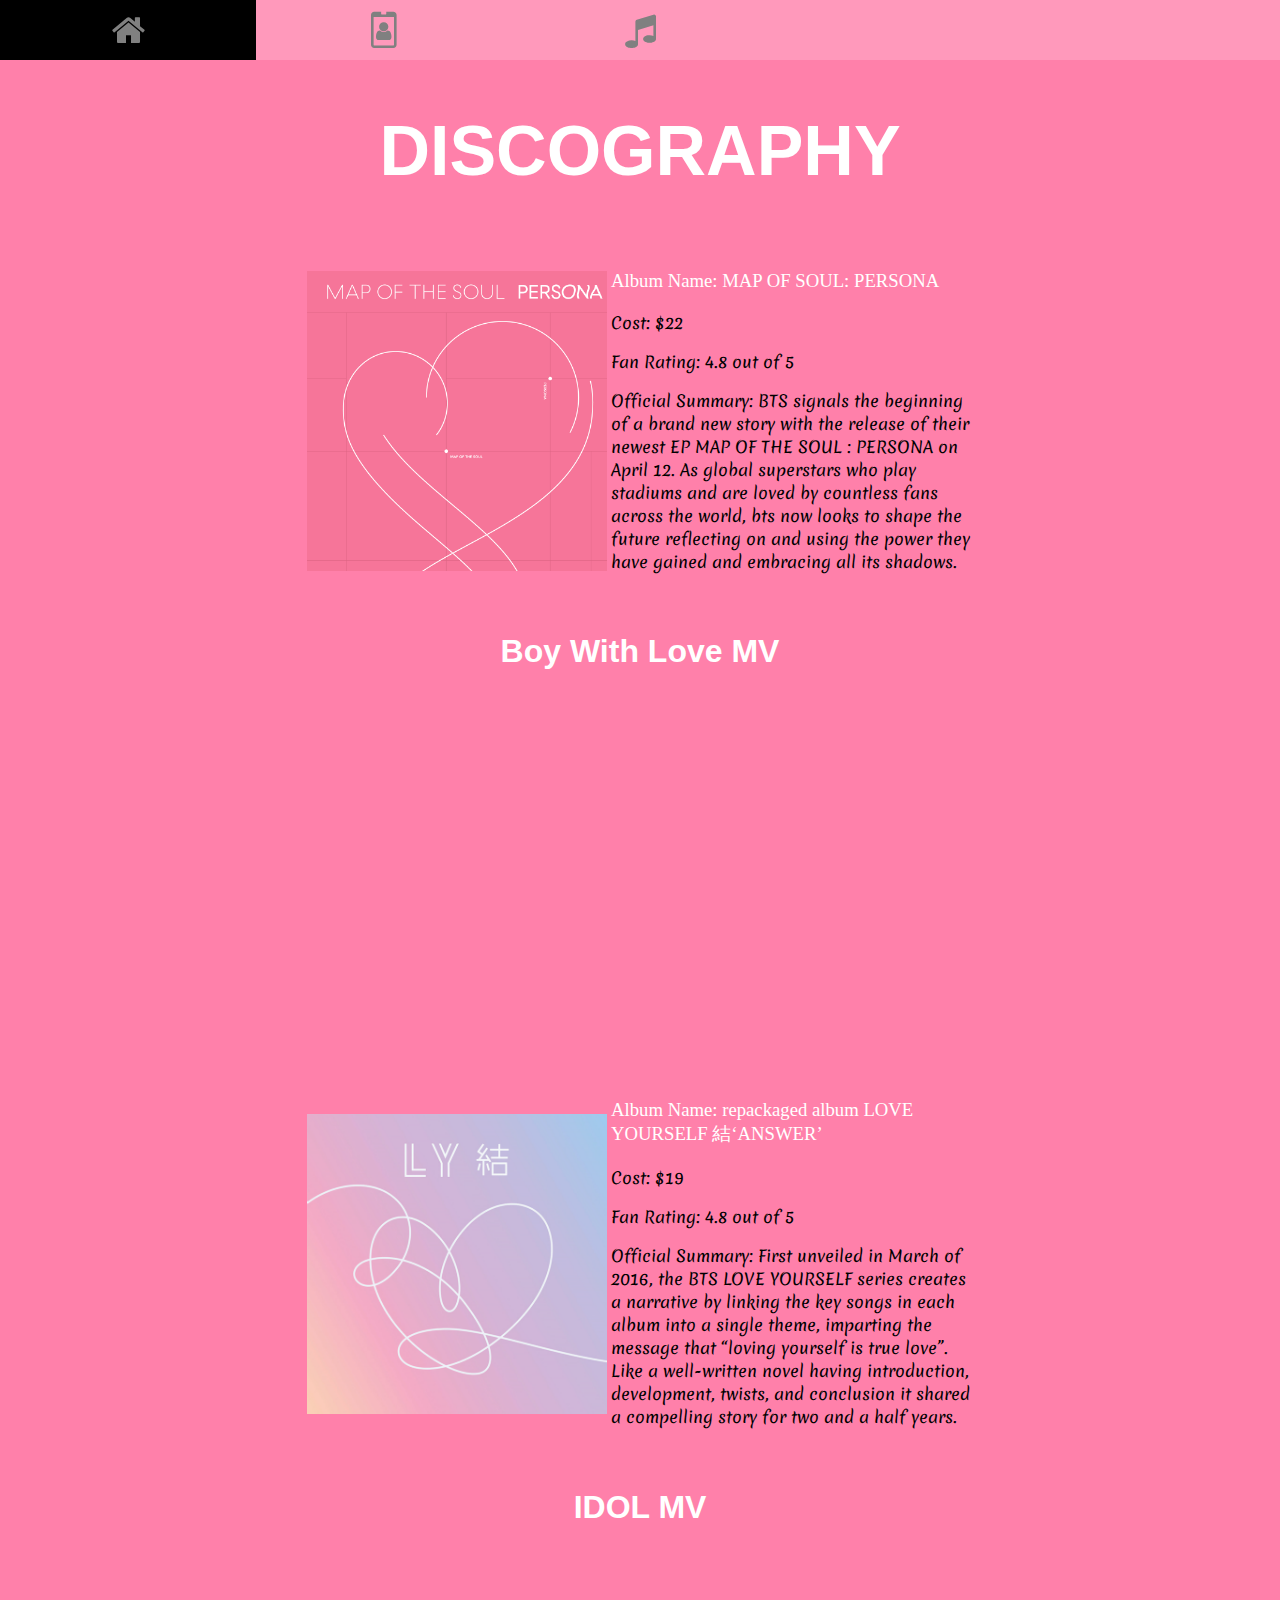
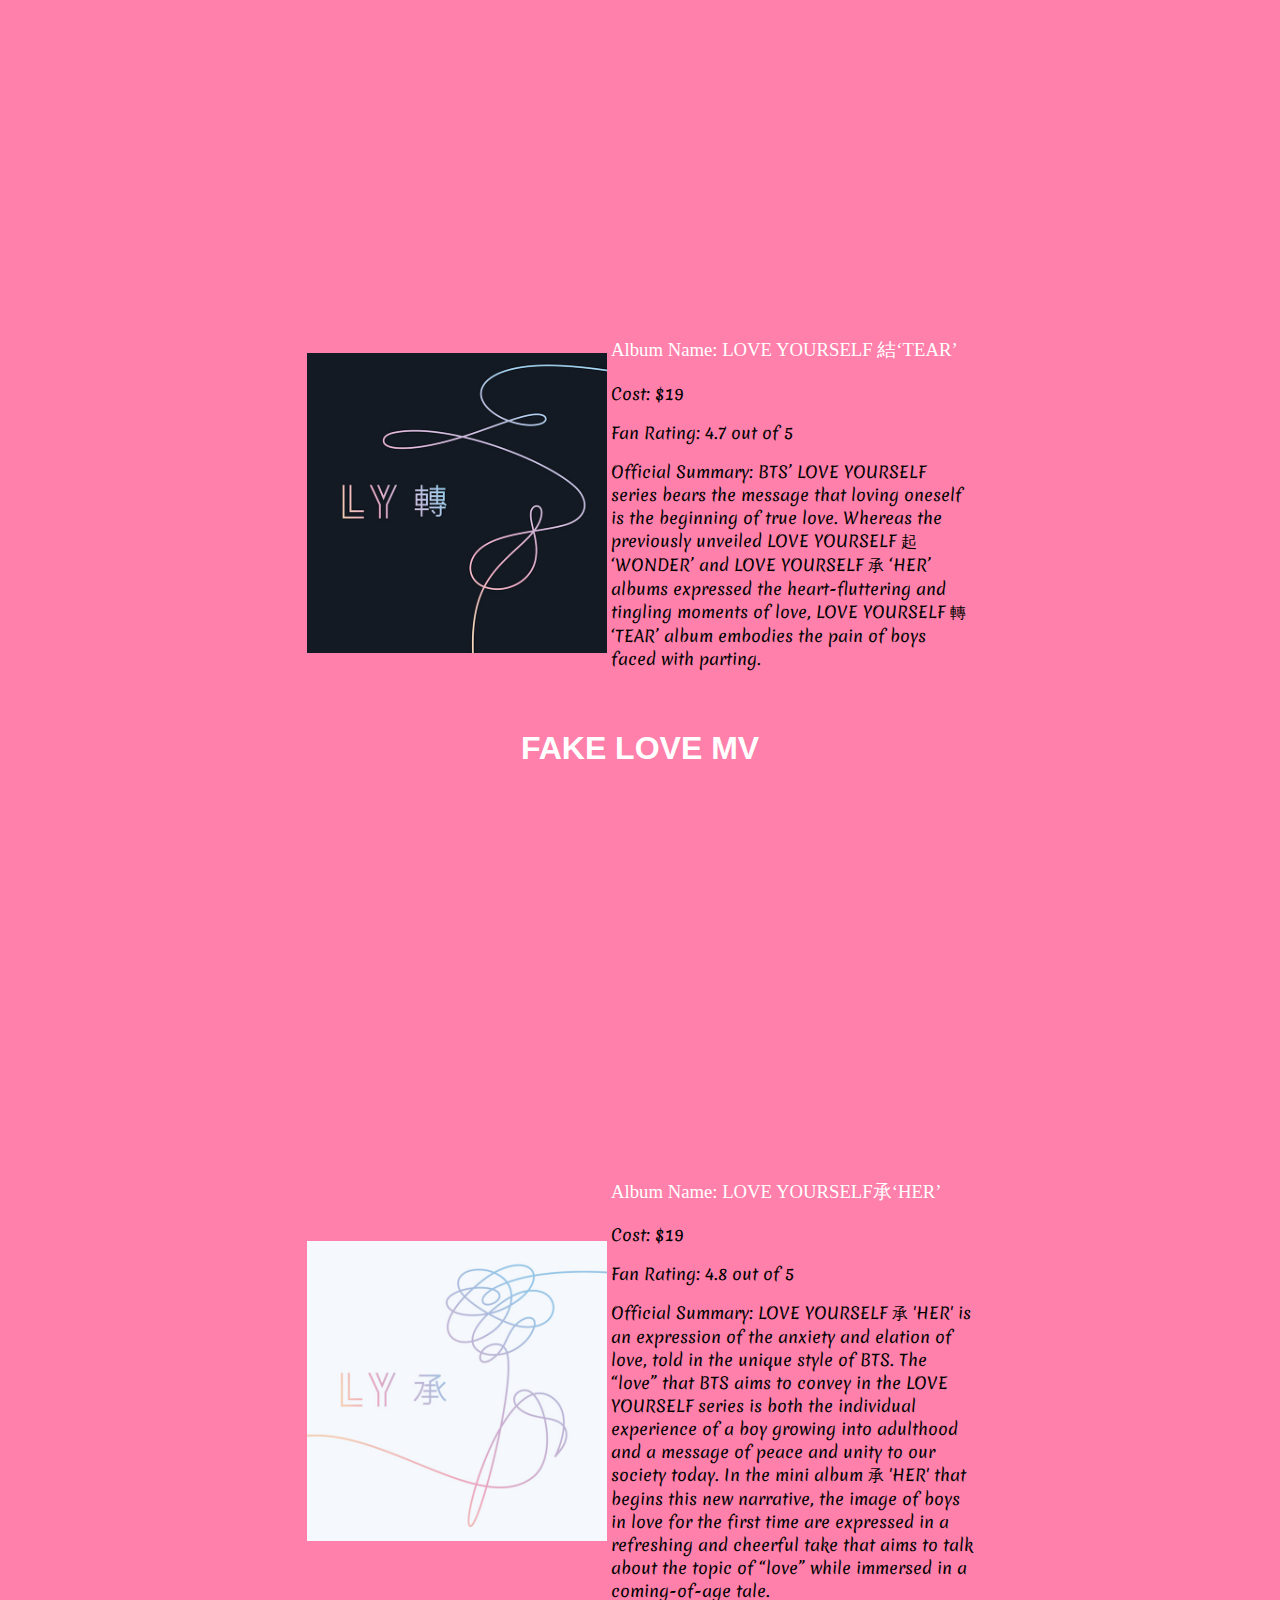
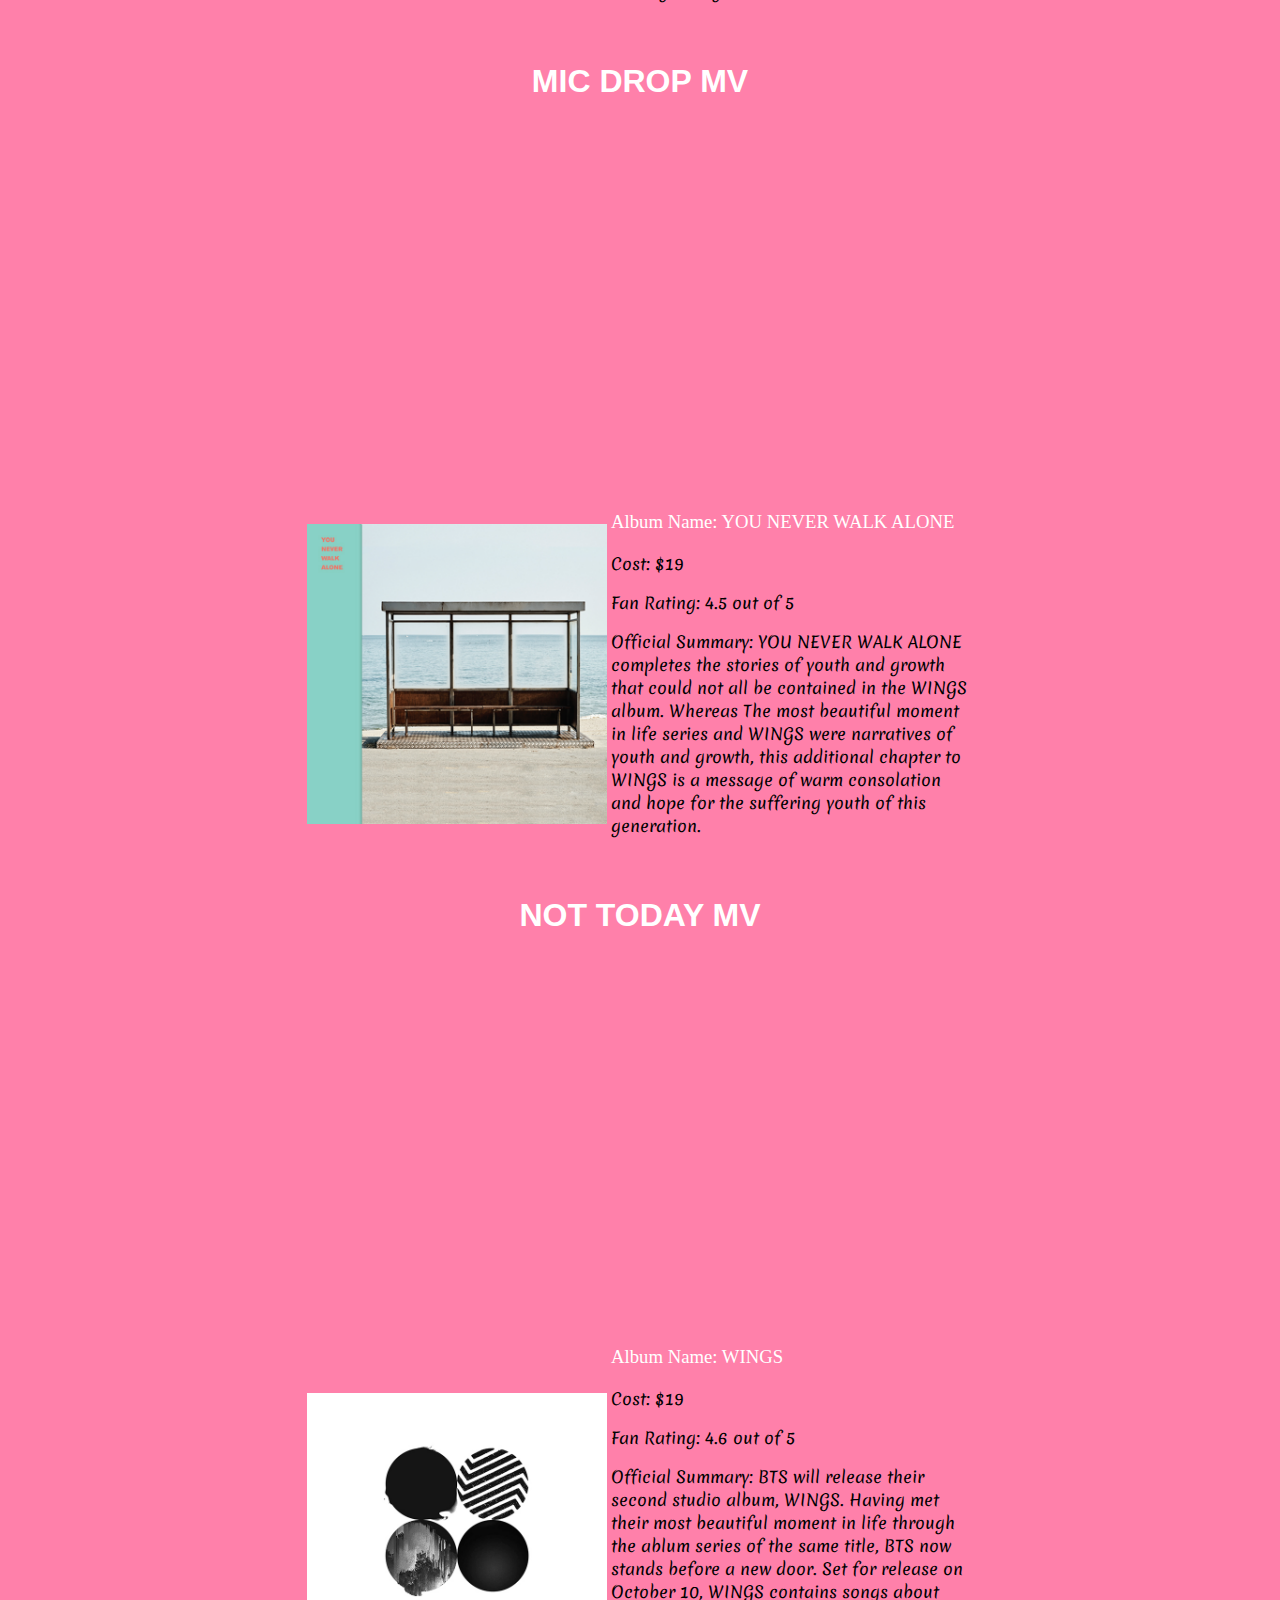
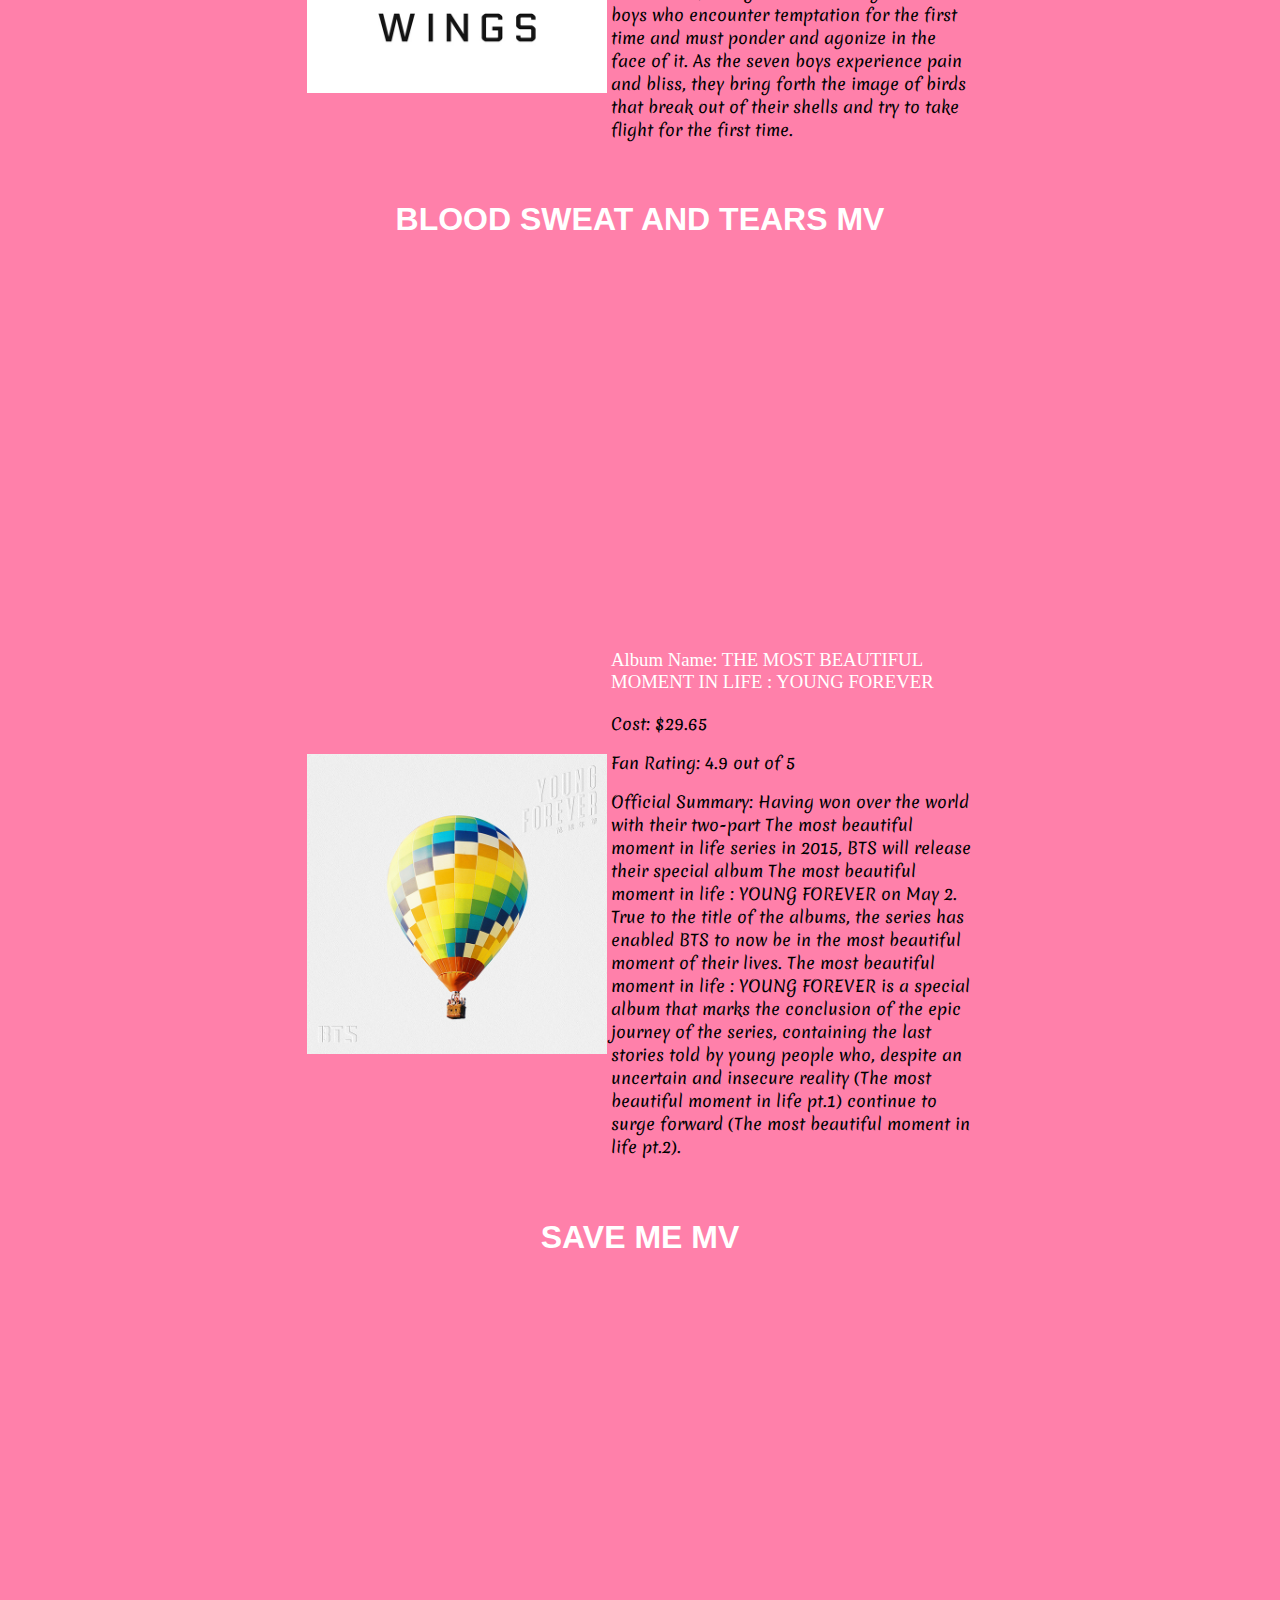
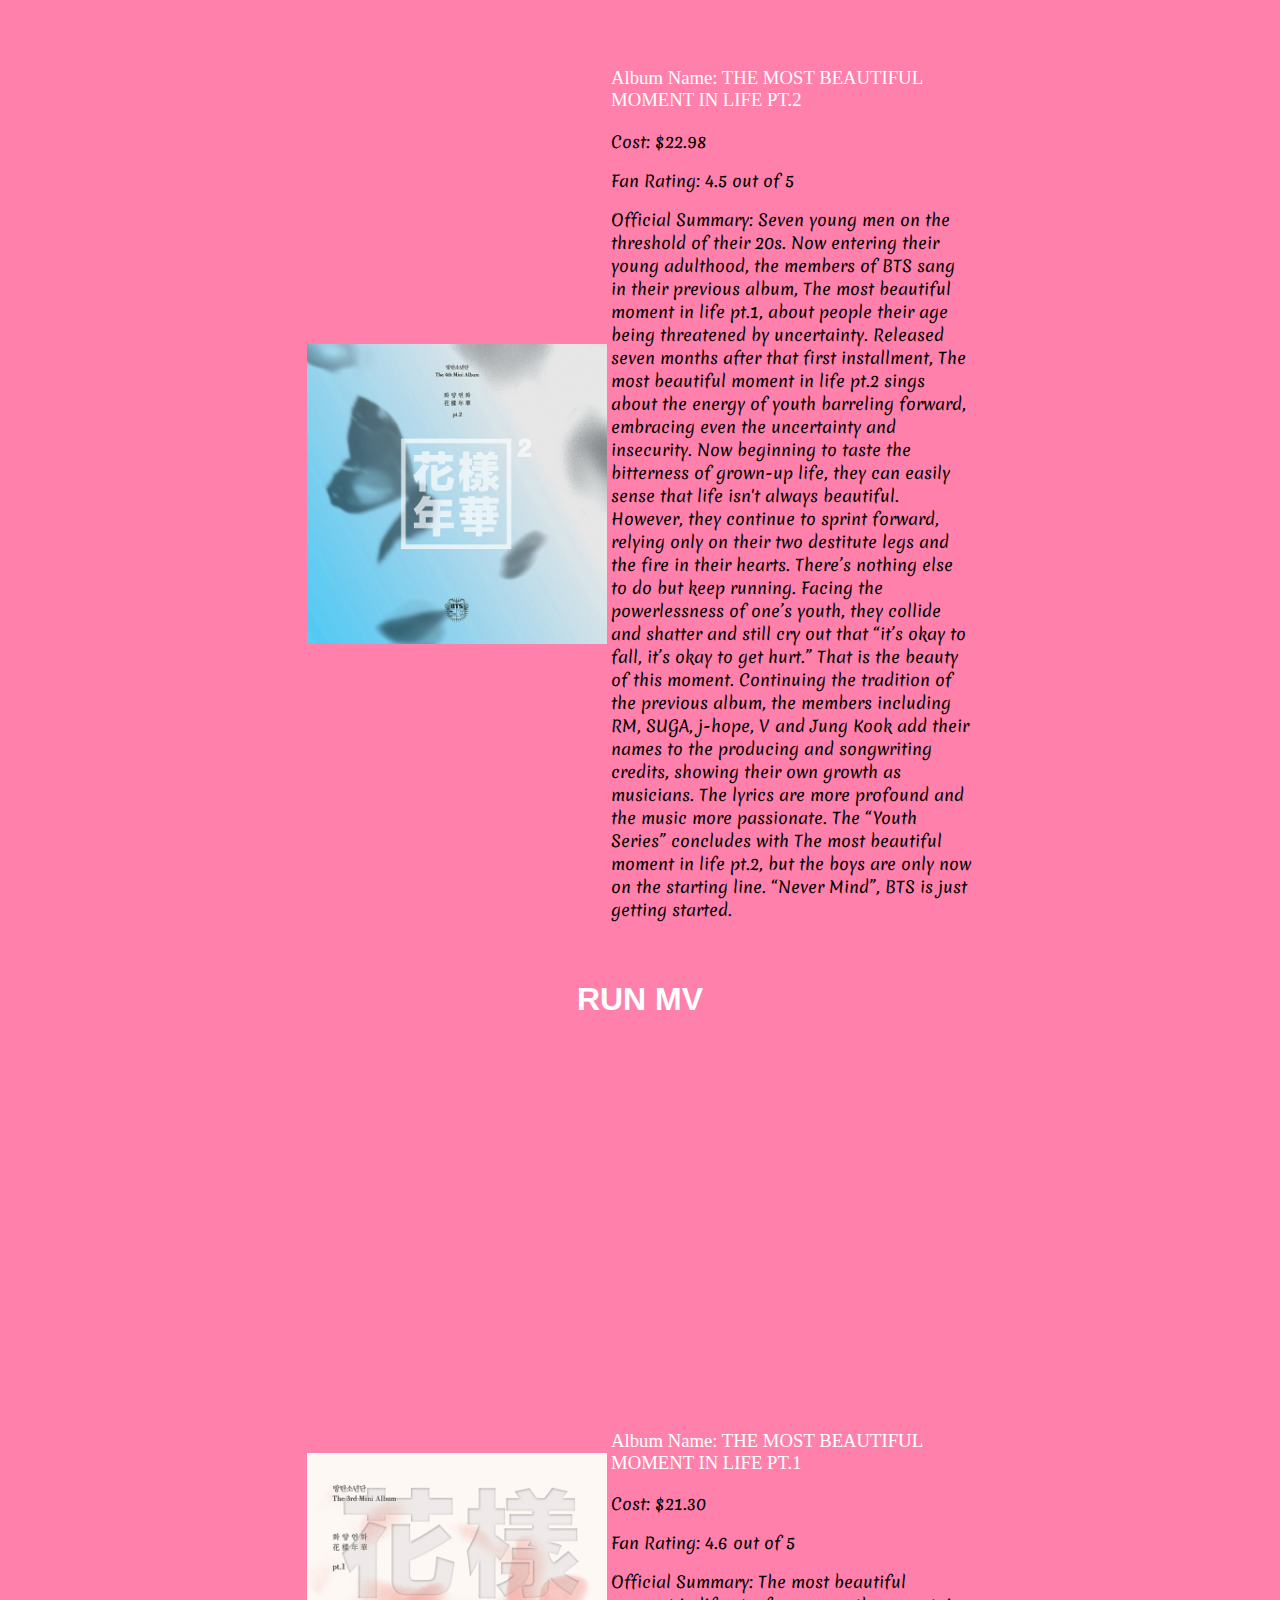
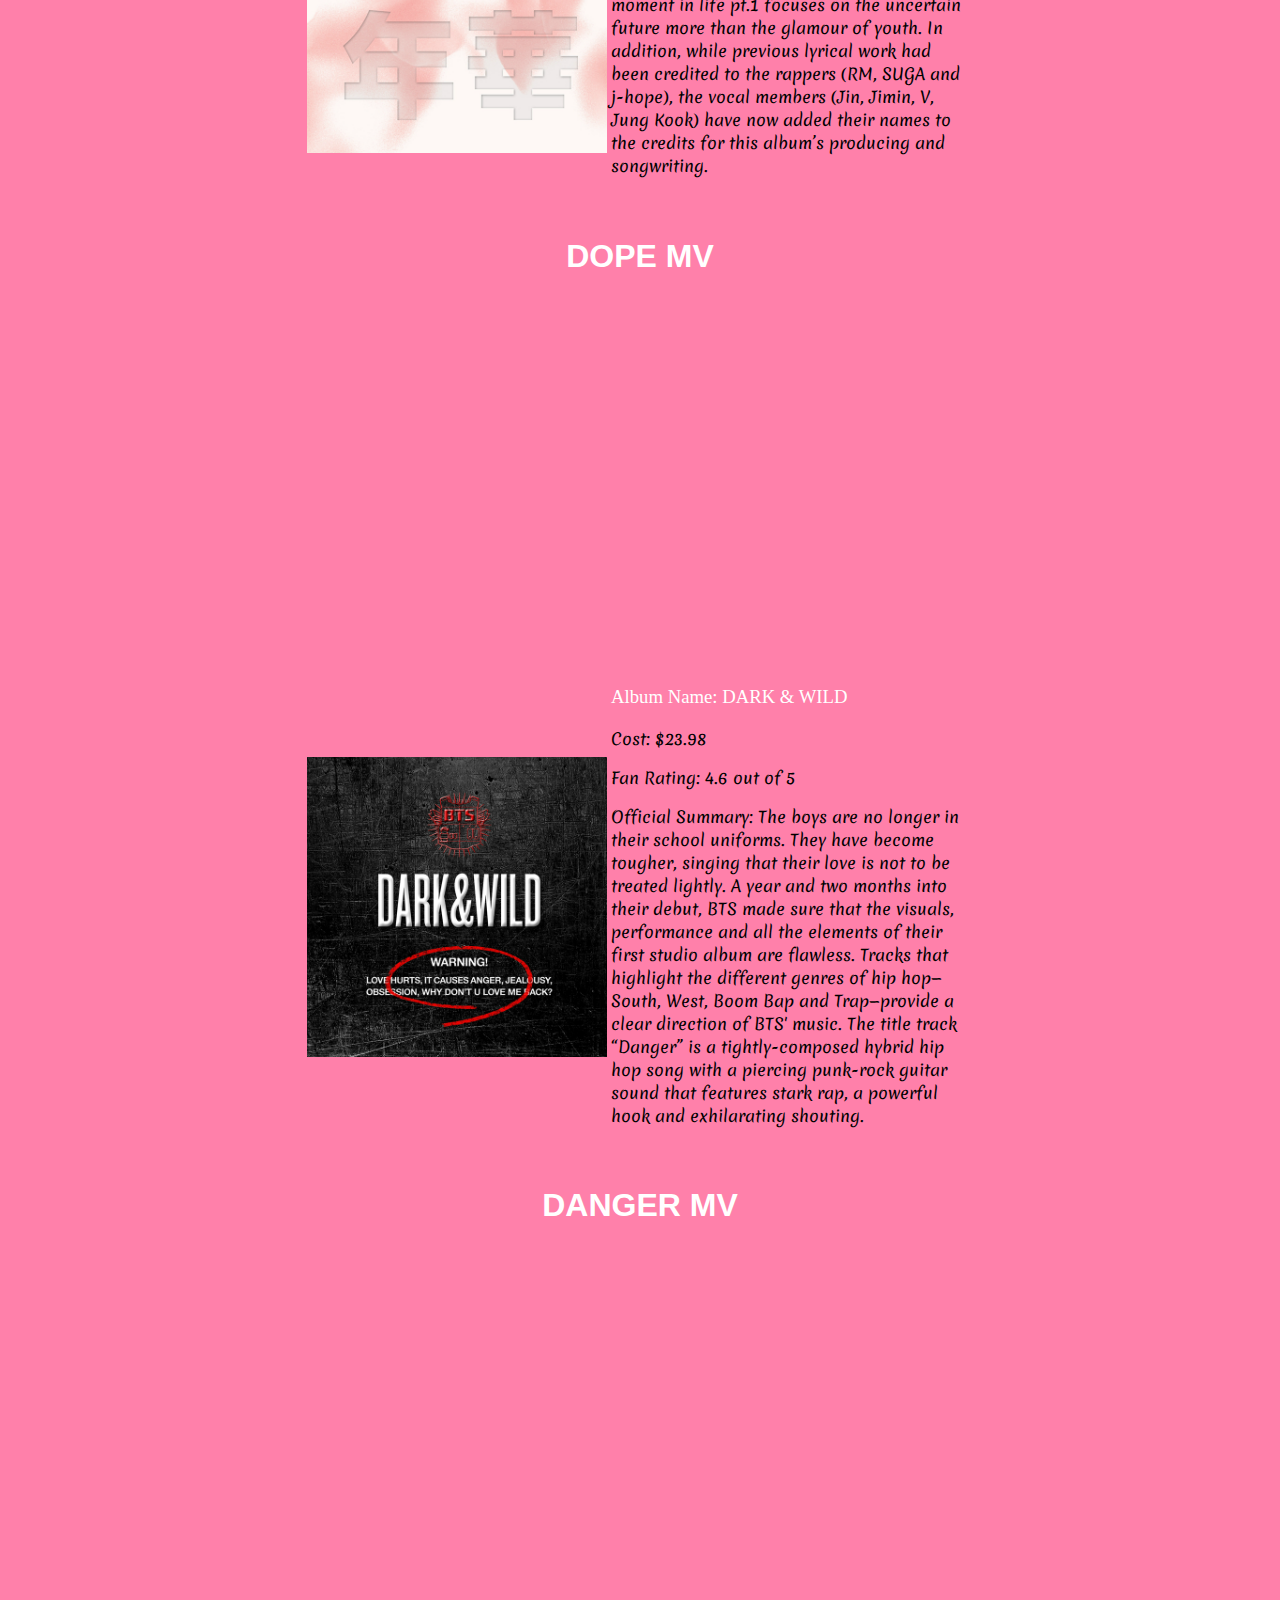
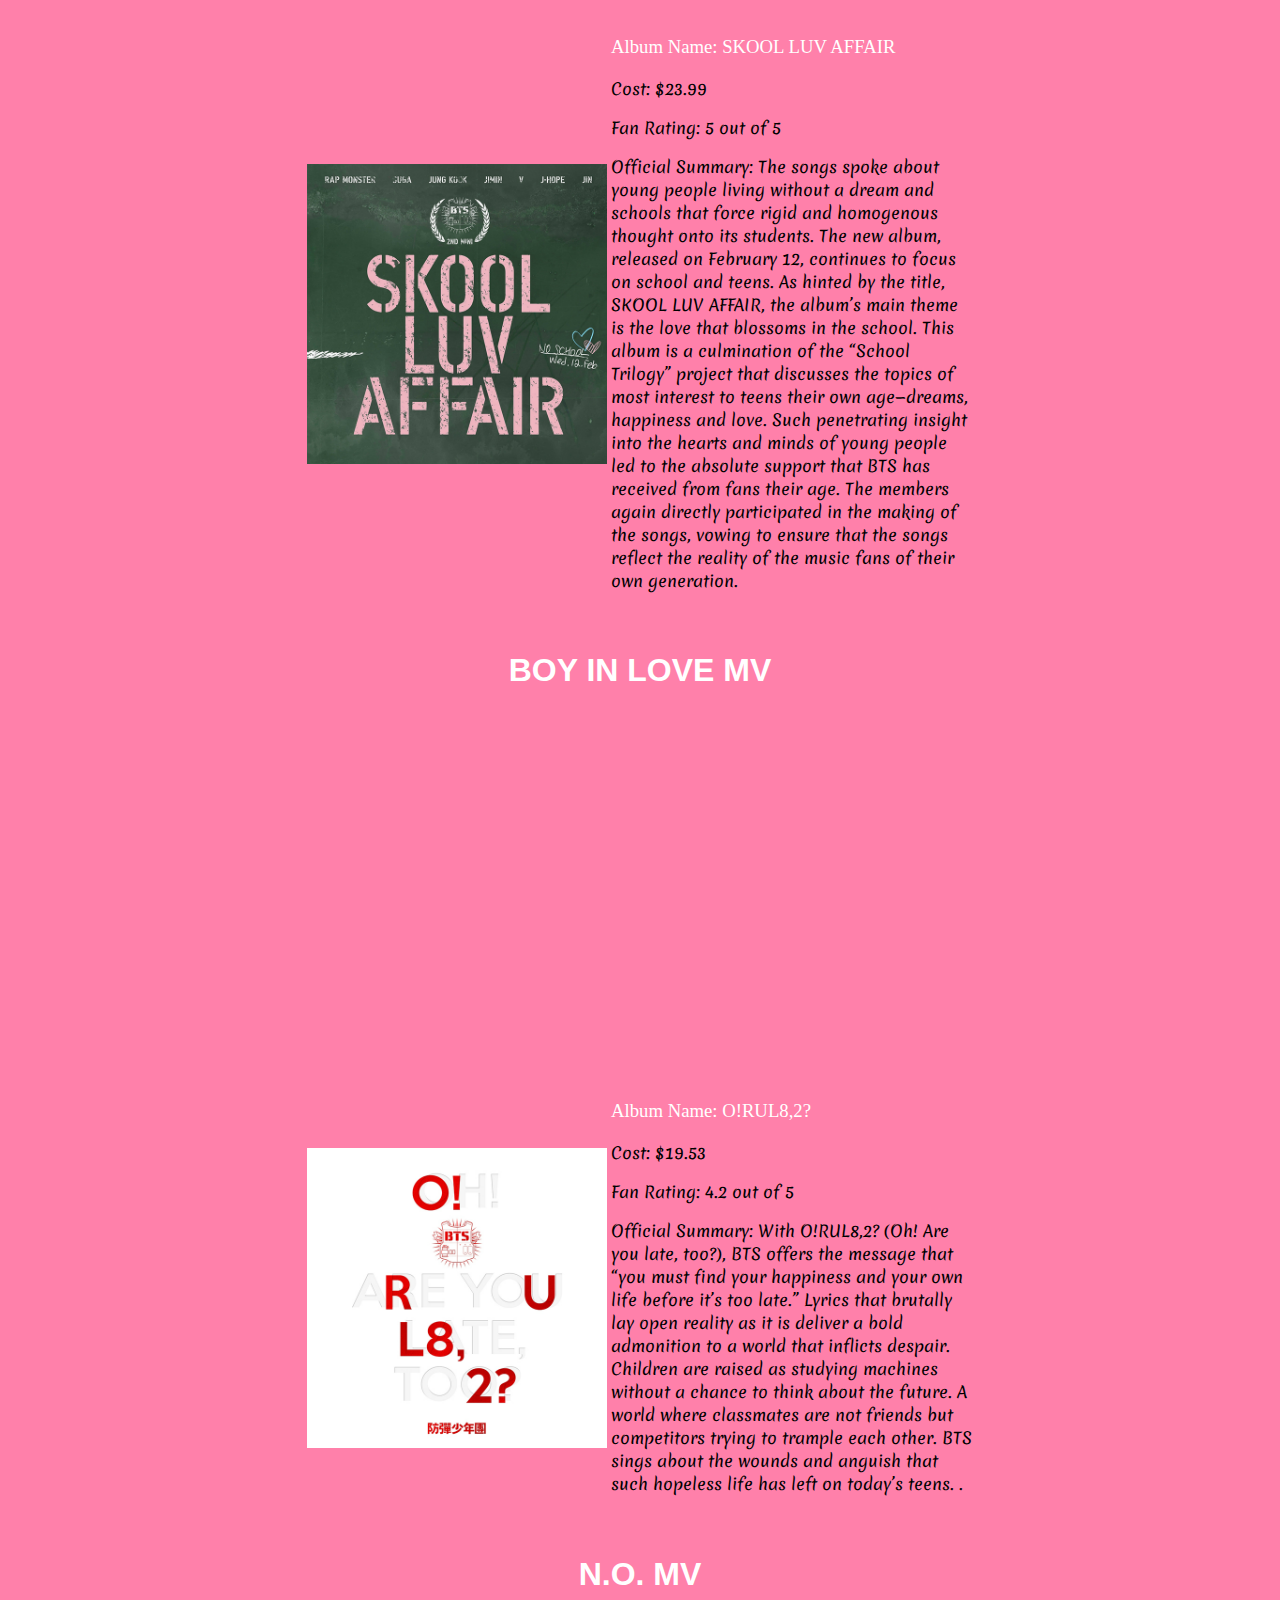
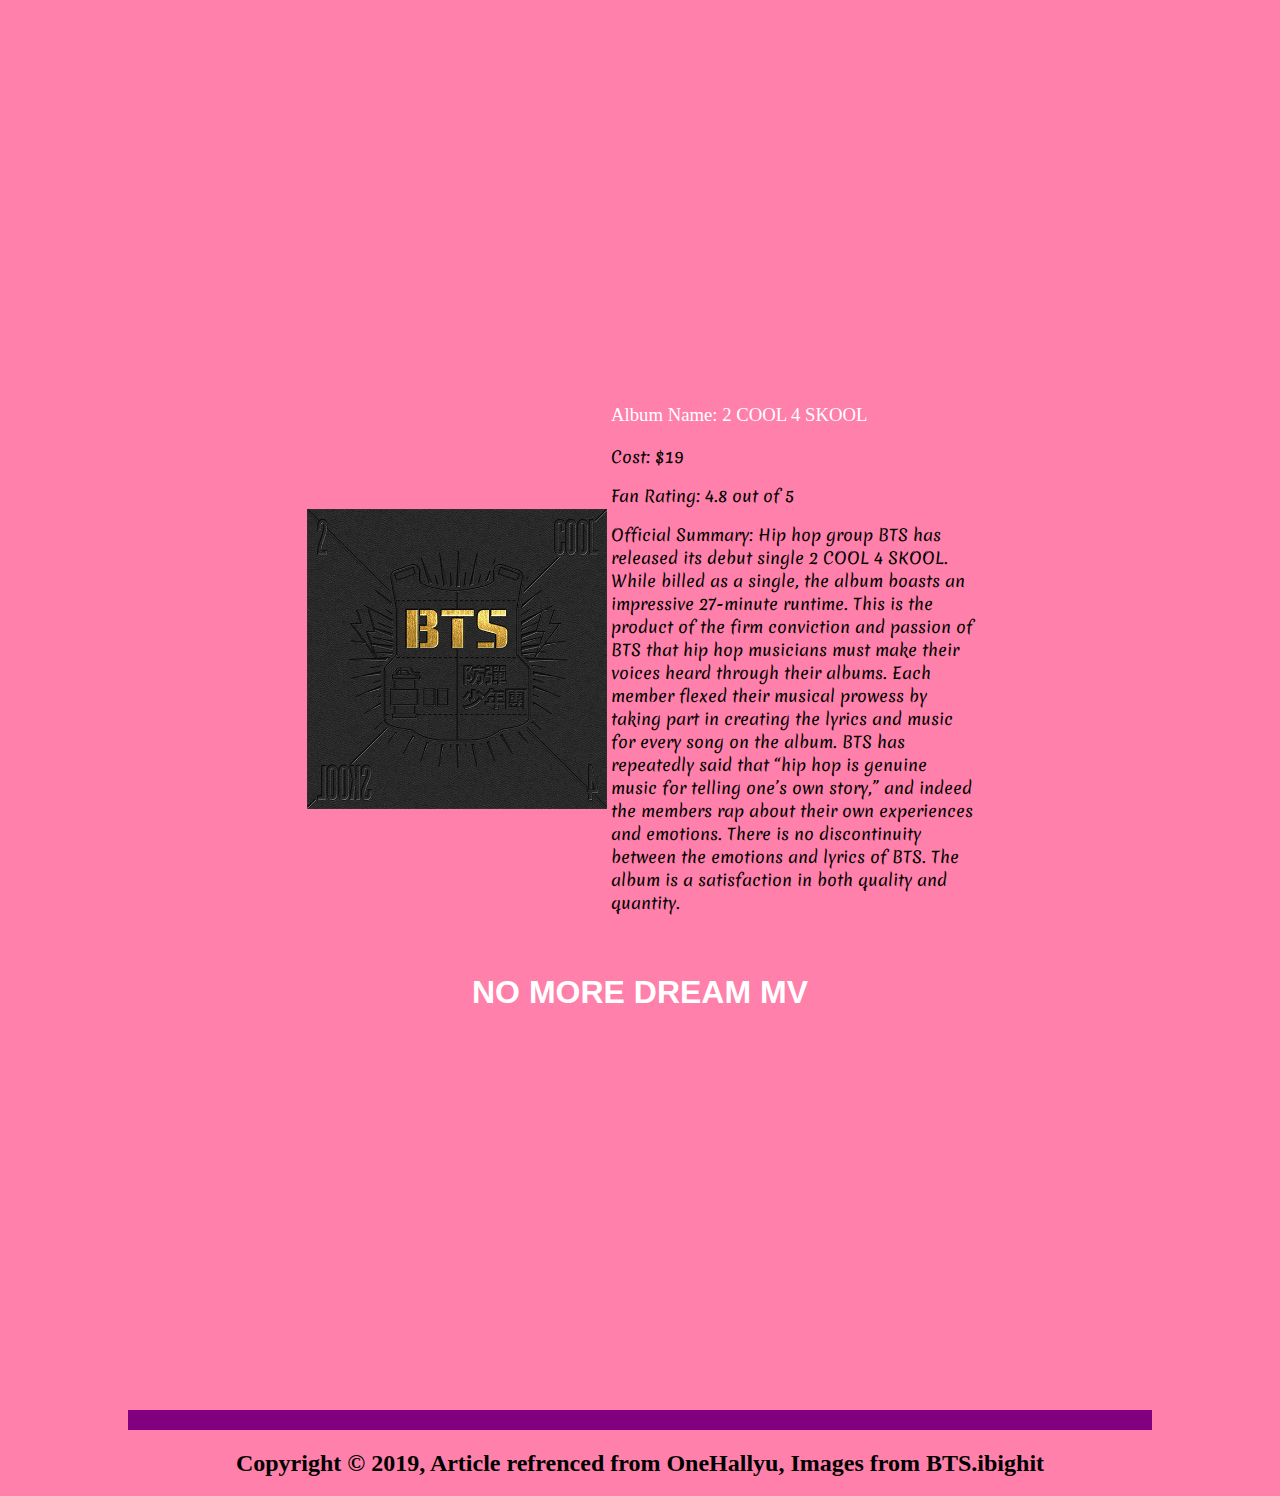
<file: Album.html>
<html>
<head>
  <title>Tenzin's Final</title>
  <link rel="stylesheet" type="text/css" href="style.css">
  <script src="https://ajax.googleapis.com/ajax/libs/jquery/3.4.1/jquery.min.js"></script>
  <link href="https://fonts.googleapis.com/css?family=Coiny" rel="stylesheet"><link href="https://fonts.googleapis.com/css?family=Merienda" rel="stylesheet"><link href="https://fonts.googleapis.com/css?family=Merienda|Six+Caps" rel="stylesheet">
<meta name="viewport" content="width=device-width, initial-scale=1">
<link rel="stylesheet" href="https://cdnjs.cloudflare.com/ajax/libs/font-awesome/4.7.0/css/font-awesome.min.css">
<div class="icon-bar">
  <a class="active" href="index.html"><i class="fa fa-home"></i></a>
  <!-- <a href="#"><i class="fa fa-profile"></i></a> -->
  <a href="Profile.html"><i class="fa fa-id-badge" aria-hidden="true"></i></a>
  <a href="Album.html"><i class="fa fa-music" aria-hidden="true"></i></a>
</div>
</head>
<body>
  <br><br><br><br><br>

  <h1><center id="big">DISCOGRAPHY</center></h1>
  <br><br><br>
  <table>
  <tr>
    <td> <img src="images/blank%202.png"></td>
    <td> <img src="images/album.png"width="300"height="300"></td>
    <td id="album-info"></td>
    <td> <img src="images/blank%202.png"></td>
</table>
<br><br><center><h1>Boy With Love MV</h1>
<!-- <iframe src="https://www.youtube.com/embed/ipAWLvkaWGg"> -->
<iframe width="560" height="315" src="https://www.youtube.com/embed/XsX3ATc3FbA" frameborder="0" allow="accelerometer; autoplay; encrypted-media; gyroscope; picture-in-picture" allowfullscreen></iframe>

</iframe></center>
<!-- number 2 -->
<br><br><br><br><br>
<table>
<tr>
  <td> <img src="images/blank%202.png"></td>
  <td> <img src="images/album-cover2.png"></td>
  <td id="album-info2"></td>
  <td> <img src="images/blank%202.png"></td>
</table>
<br><br><center><h1>IDOL MV</h1>
  <iframe width="560" height="315" src="https://www.youtube.com/embed/pBuZEGYXA6E" frameborder="0" allow="accelerometer; autoplay; encrypted-media; gyroscope; picture-in-picture" allowfullscreen></iframe>
<!-- number3 -->
<br><br><br><br><br>
<table>
<tr>
  <td> <img src="images/blank%202.png"></td>
  <td> <img src="images/album-cover3.png"></td>
  <td id="album-info3"></td>
   <td> <img src="images/blank%202.png"></td>
</table>
<br><br><center><h1>FAKE LOVE MV</h1>
  <iframe width="560" height="315" src="https://www.youtube.com/embed/7C2z4GqqS5E" frameborder="0" allow="accelerometer; autoplay; encrypted-media; gyroscope; picture-in-picture" allowfullscreen></iframe>
<!-- //number4 -->
<br><br><br><br><br>
<table>
<tr>
  <td> <img src="images/blank%202.png"></td>
   <td> <img src="images/album-cover%20(4).png"></td>
  <td id="album-info4"></td>
  <td> <img src="images/blank%202.png"></td>
</table>
<br><br><center><h1>MIC DROP MV</h1>
<iframe width="560" height="315" src="https://www.youtube.com/embed/kTlv5_Bs8aw" frameborder="0" allow="accelerometer; autoplay; encrypted-media; gyroscope; picture-in-picture" allowfullscreen></iframe>
<!-- //number5 -->
<br><br><br><br><br>
<table>
<tr>
  <td> <img src="images/blank%202.png"></td>
  <td> <img src="images/album-cover%20(5).png"></td>
  <td id="album-info5"></td>
  <td> <img src="images/blank%202.png"></td>
</table>
<br><br><center><h1>NOT TODAY MV</h1>
  <iframe width="560" height="315" src="https://www.youtube.com/embed/9DwzBICPhdM" frameborder="0" allow="accelerometer; autoplay; encrypted-media; gyroscope; picture-in-picture" allowfullscreen></iframe>
<!-- //number6 -->   <br><br><br><br><br>
<table>
<tr>
  <td> <img src="images/blank%202.png"></td>
  <td> <img src="images/album-cover%20(6).png"></td>
  <td id="album-info6"></td>
  <td> <img src="images/blank%202.png"></td>
</table>
<br><br><center><h1>BLOOD SWEAT AND TEARS MV</h1>
  <iframe width="560" height="315" src="https://www.youtube.com/embed/hmE9f-TEutc" frameborder="0" allow="accelerometer; autoplay; encrypted-media; gyroscope; picture-in-picture" allowfullscreen></iframe>
<!-- //number7 -->   <br><br><br><br><br>
 <table>
  <tr>
    <td> <img src="images/blank%202.png"></td>
    <td> <img src="images/album-cover%20(7).png"></td>
    <td id="album-info7"></td>
    <td> <img src="images/blank%202.png"></td>
</table>
<br><br><center><h1>SAVE ME MV</h1>
<iframe width="560" height="315" src="https://www.youtube.com/embed/GZjt_sA2eso" frameborder="0" allow="accelerometer; autoplay; encrypted-media; gyroscope; picture-in-picture" allowfullscreen></iframe>
<!-- //number8 -->   <br><br><br><br><br>
 <table>
  <tr>
    <td> <img src="images/blank%202.png"></td>
    <td> <img src="images/album-cover%20(8).png"></td>
    <td id="album-info8"></td>
    <td> <img src="images/blank%202.png"></td>
</table>
<br><br><center><h1>RUN MV</h1>
<iframe width="560" height="315" src="https://www.youtube.com/embed/5Wn85Ge22FQ" frameborder="0" allow="accelerometer; autoplay; encrypted-media; gyroscope; picture-in-picture" allowfullscreen></iframe>
<!-- //number9 -->   <br><br><br><br><br>
<table>
<tr>
  <td> <img src="images/blank%202.png"></td>
  <td> <img src="images/album-cover%20(9).png"></td>
  <td id="album-info9"></td>
  <td> <img src="images/blank%202.png"></td>
</table>
<br><br><center><h1>DOPE MV</h1>
<iframe width="560" height="315" src="https://www.youtube.com/embed/BVwAVbKYYeM" frameborder="0" allow="accelerometer; autoplay; encrypted-media; gyroscope; picture-in-picture" allowfullscreen></iframe>
<!-- //number10 -->   <br><br><br><br><br>
<table>
<tr>
  <td> <img src="images/blank%202.png"></td>
  <td> <img src="images/album-cover%20(10).png"></td>
  <td id="album-info10"></td>
  <td> <img src="images/blank%202.png"></td>
</table>
<br><br><center><h1>DANGER MV</h1>
  <iframe width="560" height="315" src="https://www.youtube.com/embed/bagj78IQ3l0" frameborder="0" allow="accelerometer; autoplay; encrypted-media; gyroscope; picture-in-picture" allowfullscreen></iframe>

<!-- //number11 -->   <br><br><br><br><br>
<table>
<tr>
  <td> <img src="images/blank%202.png"></td>
  <td> <img src="images/album-cover%20(11).png"></td>
  <td id="album-info11"></td>
  <td> <img src="images/blank%202.png"></td>
</table>
<br><br><center><h1>BOY IN LOVE MV</h1>
  <iframe width="560" height="315" src="https://www.youtube.com/embed/m8MfJg68oCs" frameborder="0" allow="accelerometer; autoplay; encrypted-media; gyroscope; picture-in-picture" allowfullscreen></iframe>
<!-- //number12 -->   <br><br><br><br><br>
<table>
<tr>
  <td> <img src="images/blank%202.png"></td>
  <td> <img src="images/album-cover%20(12).png"></td>
  <td id="album-info12"></td>
  <td> <img src="images/blank%202.png"></td>
</table>
<br><br><center><h1>N.O. MV</h1>
  <iframe width="560" height="315" src="https://www.youtube.com/embed/mmgxPLLLyVo" frameborder="0" allow="accelerometer; autoplay; encrypted-media; gyroscope; picture-in-picture" allowfullscreen></iframe>
<!-- //number13 -->   <br><br><br><br><br>
<table>
<tr>
  <td> <img src="images/blank%202.png"></td>
  <td> <img src="images/album-cover%20(13).png"></td>
  <td id="album-info13"></td>
  <td> <img src="images/blank%202.png"></td>
</table>
<br><br><center><h1>NO MORE DREAM MV</h1>
  <iframe width="560" height="315" src="https://www.youtube.com/embed/rBG5L7UsUxA" frameborder="0" allow="accelerometer; autoplay; encrypted-media; gyroscope; picture-in-picture" allowfullscreen></iframe>
  <br></center>

  <br><br><br>
  <hr id="line">
  <center><h2>Copyright © 2019, Article refrenced from OneHallyu, Images from BTS.ibighit</h2></center>
  <script src="script.js"></script>
</body>
</html>
</file>
<file: style.css>
body{
  background-color: rgb(255,128,170);
}
#s{
  box-shadow: 10px 10px 5px #696969	;
}
#big{
  font-size: 70px;
}
#lol{
  padding:30px
}
#i{
  font-family: 'Montserrat', sans-serif;
  font-weight:lighter;
  font-size: 50px;
  margin:0px;
  padding: 0px;
  border: 0px;
  float:left;
  color: white;
}
/* .contents-title {
    font-size: 110px;
    line-height: 96px;
    letter-spacing: -0.03em;
} */
#pink{
background-color:#fc8b94;
/* padding:0px;
border:0px; */
}
#orange{
  background-color: #ff6699;
}
/* #light{
background-color: rgb(255,128,170);
padding:0px;
border:0px;
} */

div{
  padding: 0px;
  border:0px;
}
h1 {
  font-family: 'Oswald', sans-serif;
  color: white;
}
h3{
  color: white;
  font-weight: 100;
}
#white{
  color: white;
  font-weight: 100;
}
#line{
  /* margin: 400px; */
  color: black;
}
#B{
  /* font-family: 'Oswald', sans-serif; */
  font-family: 'Homenaje', sans-serif;
}
.favorite{
  color: #ef3ee6;
}
/* h2{
  font-family: arial, serif;
  font-family: 'Coiny', cursive;
} */
#line {
  font-family: 'Merienda', cursive;
  /* font-family: 'Six Caps', sans-serif; */
  border:10px solid purple;
  margin-left:10%;
  margin-right:10%;

}

.fav{
  border:10px solid purple;
  margin-left:10%;
  margin-right: 10%;
}
/* img {
  padding:20px 20px 20px 20px;
  border: 1px red;
} */

#this {
  border-top: 20px solid purple;
  margin-left: 10%;
  margin-right: 10%;
}
p{
  font-family: 'Merienda', cursive;
}
#nav{
  font-size: 30px;
  /*background-color: rgb(255,128,170) */
}
body {margin:0;}

.icon-bar {
  width: 100%;
  background: rgba(255, 255, 255, 0.2);
  position:fixed;
  overflow: auto;
}

.icon-bar a {
  float: left;
  width: 20%;
  text-align: center;
  padding: 12px 0;
  transition: all 0.3s ease;
  color: grey;
  font-size: 36px;
}

.icon-bar a:hover {
  background-color: #000;
}

/* .active {
  background-color: #4CAF50;
} */
</file>
